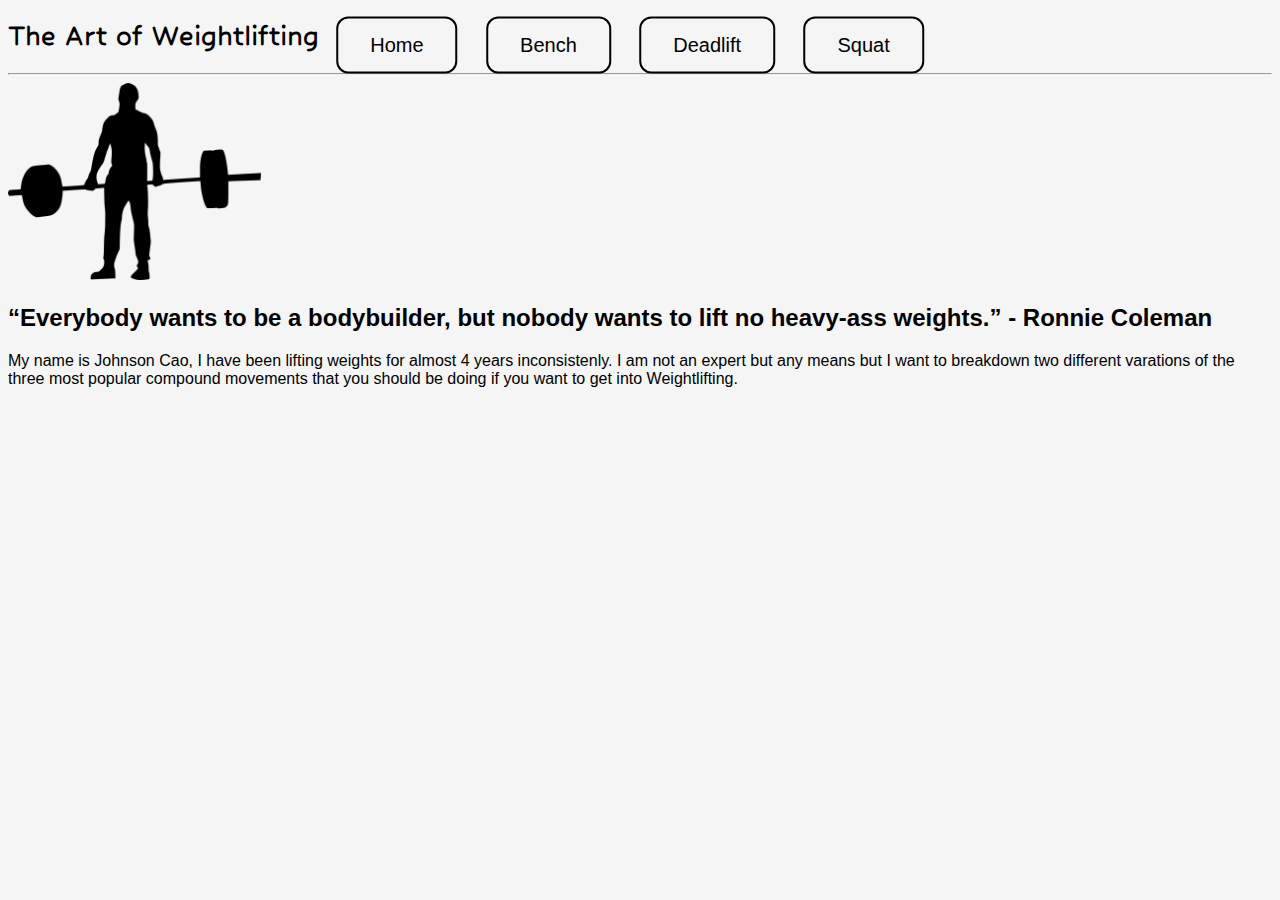
<file: index.html>
<!DOCTYPE html>

<html>
  <head>
    <!-- Style Sheet-->
    <link rel="stylesheet" href="style.css" />
    <!-- Font-->
    <link
      href="https://fonts.googleapis.com/css2?family=Hubballi&display=swap"
      rel="stylesheet"
    />

    <title>Three Compound Movements</title>
  </head>

  <body>
    <header>
      <nav>
        <div class="center_nav">
          <ul>
            <li>
              <a href="index.html"
                ><button class="button_nav"><span>Home</span></button></a
              >
            </li>
            <li>
              <a href="bench.html"
                ><button class="button_nav"><span>Bench</span></button></a
              >
            </li>
            <li>
              <a href="deadlift.html"
                ><button class="button_nav"><span>Deadlift</span></button></a
              >
            </li>
            <li>
              <a href="squat.html">
                <button class="button_nav"><span>Squat</span></button></a
              >
            </li>
          </ul>
        </div>
      </nav>
    </header>
    <h1>The Art of Weightlifting</h1>

    <hr />

    <img src="images/lifting.png" height="10%" width="20%" alt="silhoutee" />

    <h2>
      “Everybody wants to be a bodybuilder, but nobody wants to lift no
      heavy-ass weights.” - Ronnie Coleman
    </h2>

    <p>
      My name is Johnson Cao, I have been lifting weights for almost 4 years
      inconsistenly. I am not an expert but any means but I want to breakdown two different
      varations of the three most popular compound movements that you should be doing if you want
      to get into Weightlifting.
    </p>
  </body>
</html>
</file>
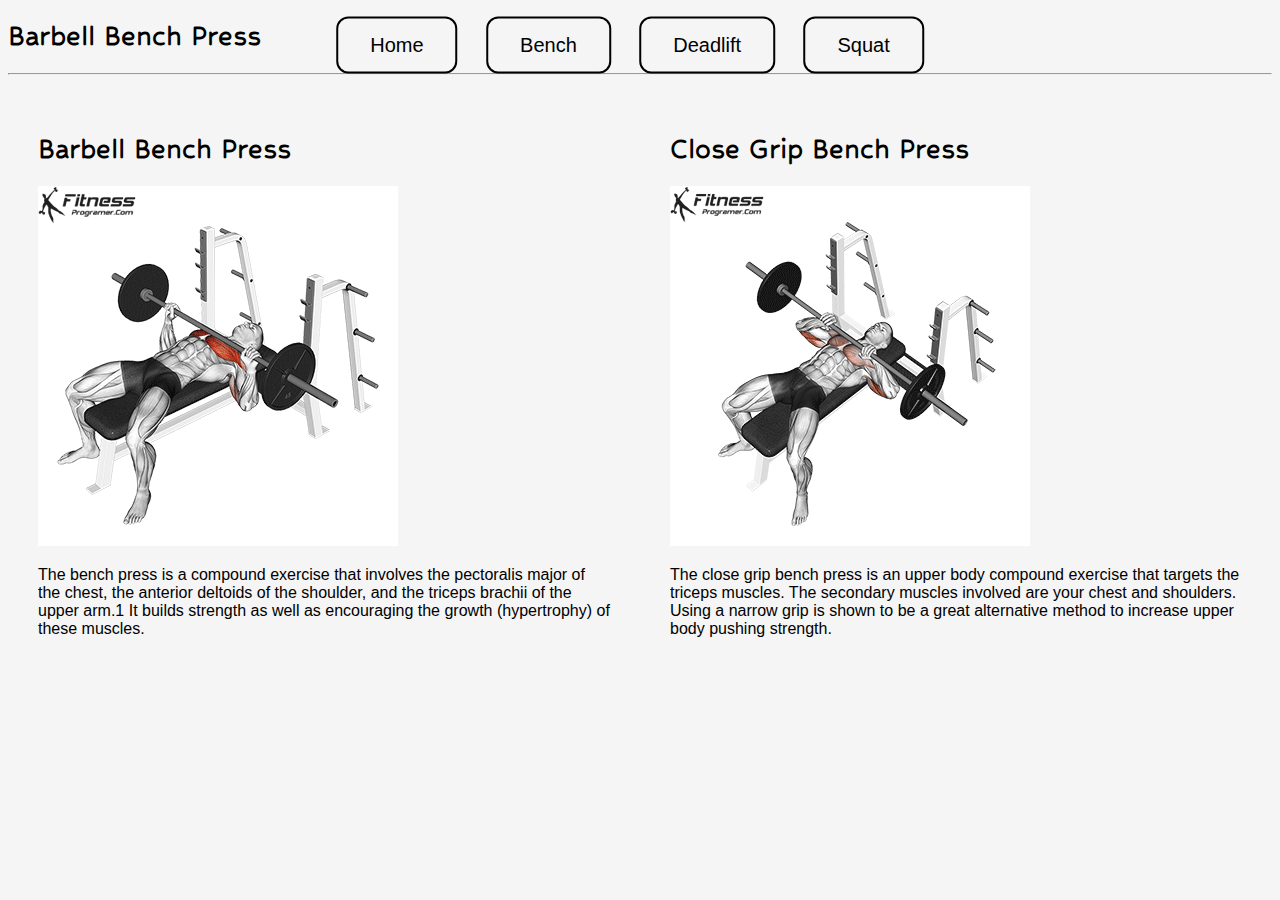
<file: bench.html>
<!DOCTYPE html>

<html>
  <head>
    <!-- Style Sheet-->
    <link rel="stylesheet" href="style.css" />
    <!-- Font-->
    <link
      href="https://fonts.googleapis.com/css2?family=Hubballi&display=swap"
      rel="stylesheet"
    />

    <title>Barbell Bench Press</title>
  </head>

  <body>
    <header>
      <nav>
        <nav>
          <div class="center_nav">
            <ul>
              <li>
                <a href="index.html"
                  ><button class="button_nav"><span>Home</span></button></a
                >
              </li>
              <li>
                <a href="bench.html"
                  ><button class="button_nav"><span>Bench</span></button></a
                >
              </li>
              <li>
                <a href="deadlift.html"
                  ><button class="button_nav"><span>Deadlift</span></button></a
                >
              </li>
              <li>
                <a href="squat.html">
                  <button class="button_nav"><span>Squat</span></button></a
                >
              </li>
            </ul>
          </div>
        </nav>
      </nav>
    </header>

    <h1>Barbell Bench Press</h1>
    <hr />
    <div class="holdingcontainer">
      <div class="internalcontainerL">
        <h1>Barbell Bench Press</h1>
        <img src="images/bench press.gif" alt="bench_gif" />
        <p>
          The bench press is a compound exercise that involves the pectoralis
          major of the chest, the anterior deltoids of the shoulder, and the
          triceps brachii of the upper arm.1 It builds strength as well as
          encouraging the growth (hypertrophy) of these muscles.
        </p>
      </div>

      <div class="internalcontainerR">
        <h1>Close Grip Bench Press</h1>
        <img
          src="images/Close-Grip-Bench-Press.gif"
          alt="Close-Grip-Bench-Press"
        />
        <p>
          The close grip bench press is an upper body compound exercise that
          targets the triceps muscles. The secondary muscles involved are your
          chest and shoulders. Using a narrow grip is shown to be a great
          alternative method to increase upper body pushing strength.
        </p>
      </div>
    </div>
  </body>
</html>
</file>
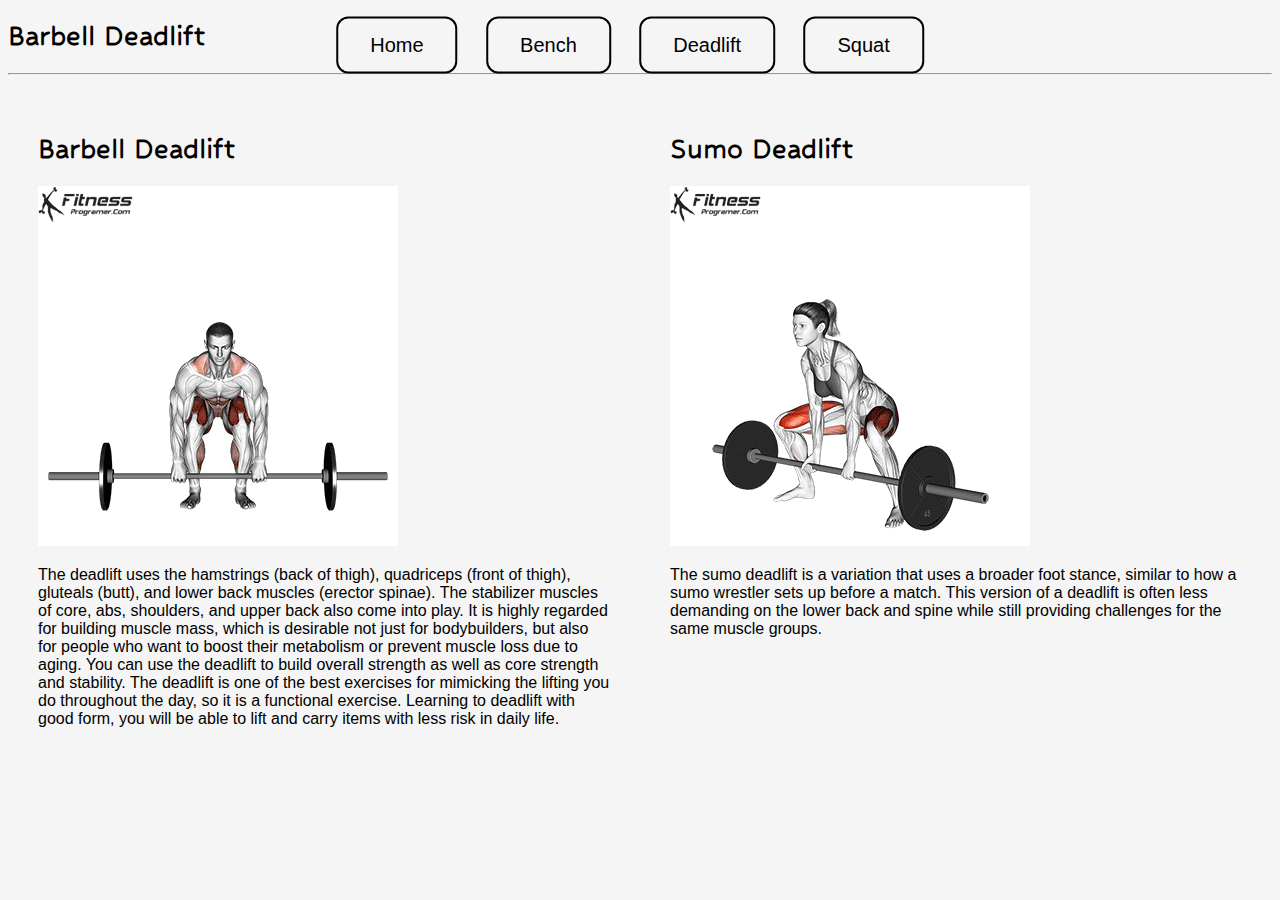
<file: deadlift.html>
<!DOCTYPE html>

<html>
  <head>
    <!-- Style Sheet-->
    <link rel="stylesheet" href="style.css" />
    <!-- Font-->
    <link
      href="https://fonts.googleapis.com/css2?family=Hubballi&display=swap"
      rel="stylesheet"
    />

    <title>Barbell Deadlift</title>
  </head>

  <body>
    <header>
      <nav>
        <div class="center_nav">
          <ul>
            <li>
              <a href="index.html"
                ><button class="button_nav"><span>Home</span></button></a
              >
            </li>
            <li>
              <a href="bench.html"
                ><button class="button_nav"><span>Bench</span></button></a
              >
            </li>
            <li>
              <a href="deadlift.html"
                ><button class="button_nav"><span>Deadlift</span></button></a
              >
            </li>
            <li>
              <a href="squat.html">
                <button class="button_nav"><span>Squat</span></button></a
              >
            </li>
          </ul>
        </div>
      </nav>
    </header>
    <h1>Barbell Deadlift</h1>
    <hr />
    <div class="holdingcontainer">
      <div class="internalcontainerL">
        <h1>Barbell Deadlift</h1>
        <img src="images/deadlift.gif" alt="deadlift_gif" />
        <p>
          The deadlift uses the hamstrings (back of thigh), quadriceps (front of
          thigh), gluteals (butt), and lower back muscles (erector spinae). The
          stabilizer muscles of core, abs, shoulders, and upper back also come
          into play. It is highly regarded for building muscle mass, which is
          desirable not just for bodybuilders, but also for people who want to
          boost their metabolism or prevent muscle loss due to aging. You can
          use the deadlift to build overall strength as well as core strength
          and stability. The deadlift is one of the best exercises for mimicking
          the lifting you do throughout the day, so it is a functional exercise.
          Learning to deadlift with good form, you will be able to lift and
          carry items with less risk in daily life.
        </p>
      </div>
      <div class="internalcontainerR">
        <h1>Sumo Deadlift</h1>
        <img src="images/sumodeadlift.gif" alt="sumo_deadlift" />
        <p>
          The sumo deadlift is a variation that uses a broader foot stance,
          similar to how a sumo wrestler sets up before a match. This version of
          a deadlift is often less demanding on the lower back and spine while
          still providing challenges for the same muscle groups.
        </p>
      </div>
    </div>
  </body>
</html>
</file>
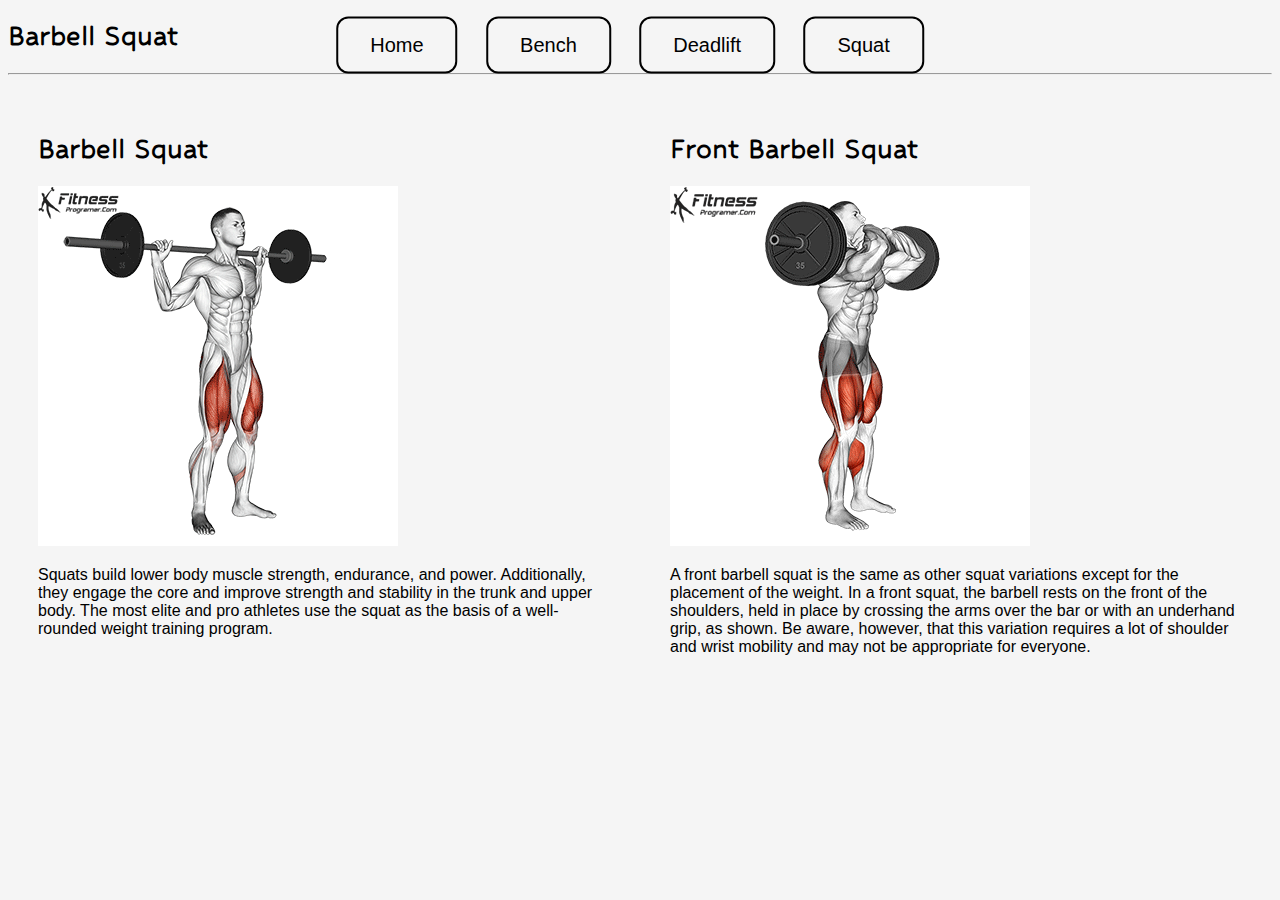
<file: squat.html>
<!DOCTYPE html>

<html>
  <head>
    <!-- Style Sheet-->
    <link rel="stylesheet" href="style.css" />
    <!-- Font-->
    <link
      href="https://fonts.googleapis.com/css2?family=Hubballi&display=swap"
      rel="stylesheet"
    />

    <title>Barbell Squat</title>
  </head>

  <body>
    <header>
      <nav>
        <div class="center_nav">
          <ul>
            <li>
              <a href="index.html"
                ><button class="button_nav"><span>Home</span></button></a
              >
            </li>
            <li>
              <a href="bench.html"
                ><button class="button_nav"><span>Bench</span></button></a
              >
            </li>
            <li>
              <a href="deadlift.html"
                ><button class="button_nav"><span>Deadlift</span></button></a
              >
            </li>
            <li>
              <a href="squat.html">
                <button class="button_nav"><span>Squat</span></button></a
              >
            </li>
          </ul>
        </div>
      </nav>
    </header>
    <h1>Barbell Squat</h1>
    <hr />
    <div class="holdingcontainer">
      <div class="internalcontainerL">
        <h1>Barbell Squat</h1>
        <img src="images/squat.gif" alt="squat_gif" />
        <p>
          Squats build lower body muscle strength, endurance, and power.
          Additionally, they engage the core and improve strength and stability
          in the trunk and upper body. The most elite and pro athletes use the
          squat as the basis of a well-rounded weight training program.
        </p>
      </div>

      <div class="internalcontainerR">
        <h1>Front Barbell Squat</h1>
        <img src="images/front-squat.gif" alt="front-squat" />
        <p>
          A front barbell squat is the same as other squat variations except for
          the placement of the weight. In a front squat, the barbell rests on
          the front of the shoulders, held in place by crossing the arms over
          the bar or with an underhand grip, as shown. Be aware, however, that
          this variation requires a lot of shoulder and wrist mobility and may
          not be appropriate for everyone.
        </p>
      </div>
    </div>
  </body>
</html>
</file>
<file: style.css>
body {
  font-family: sans-serif;
  background-color: whitesmoke;
}

ul {
  list-style-type: none;
  margin: 0;
  padding: 0;
}

li {
  display: inline-block;
  margin-right: 20px;
}

.button_nav {
  background-color: whitesmoke;
  border: none;
  color: rgb(0, 0, 0);
  padding: 15px 32px;
  text-align: center;
  text-decoration: none;
  display: inline-block;
  font-size: 20px;
  margin: 4px 2px;
  cursor: pointer;
  border-radius: 12px;
  border: 2px solid #000000;
}

h1 {
  font-family: "Hubballi", cursive;
}

.hrbelow {
  width: 50%;
  text-align: left;
}

.button_nav span {
  position: relative;
  transition: 0.5s;
}
.button_nav span::after {
  content: "\00bb";
  position: absolute;
  opacity: 0;
  top: 0;
  right: -px;
  transition: 0.5s;
}

.button_nav:hover span {
  padding-right: 15px;
}

.button_nav:hover span:after {
  opacity: 1;
  right: 0;
}

.center_nav {
  margin: 0;
  position: absolute;
  top: 5%;
  left: 50%;
  -ms-transform: translate(-50%, -50%);
  transform: translate(-50%, -50%);
}

.holdingcontainer {
  width: 100%;
  display: flex;
  background: yellow;
  box-sizing: border-box;
  flex-direction: row;
}

.internalcontainerL {
  flex: 1;
  background: whitesmoke;
  padding: 30px;
}

.internalcontainerR {
  flex: 1;
  background: whitesmoke;
  padding: 30px;
}

@media screen and (max-width: 768px) {
  .holdingcontainer {
    flex-direction: column;
  }
}
</file>
